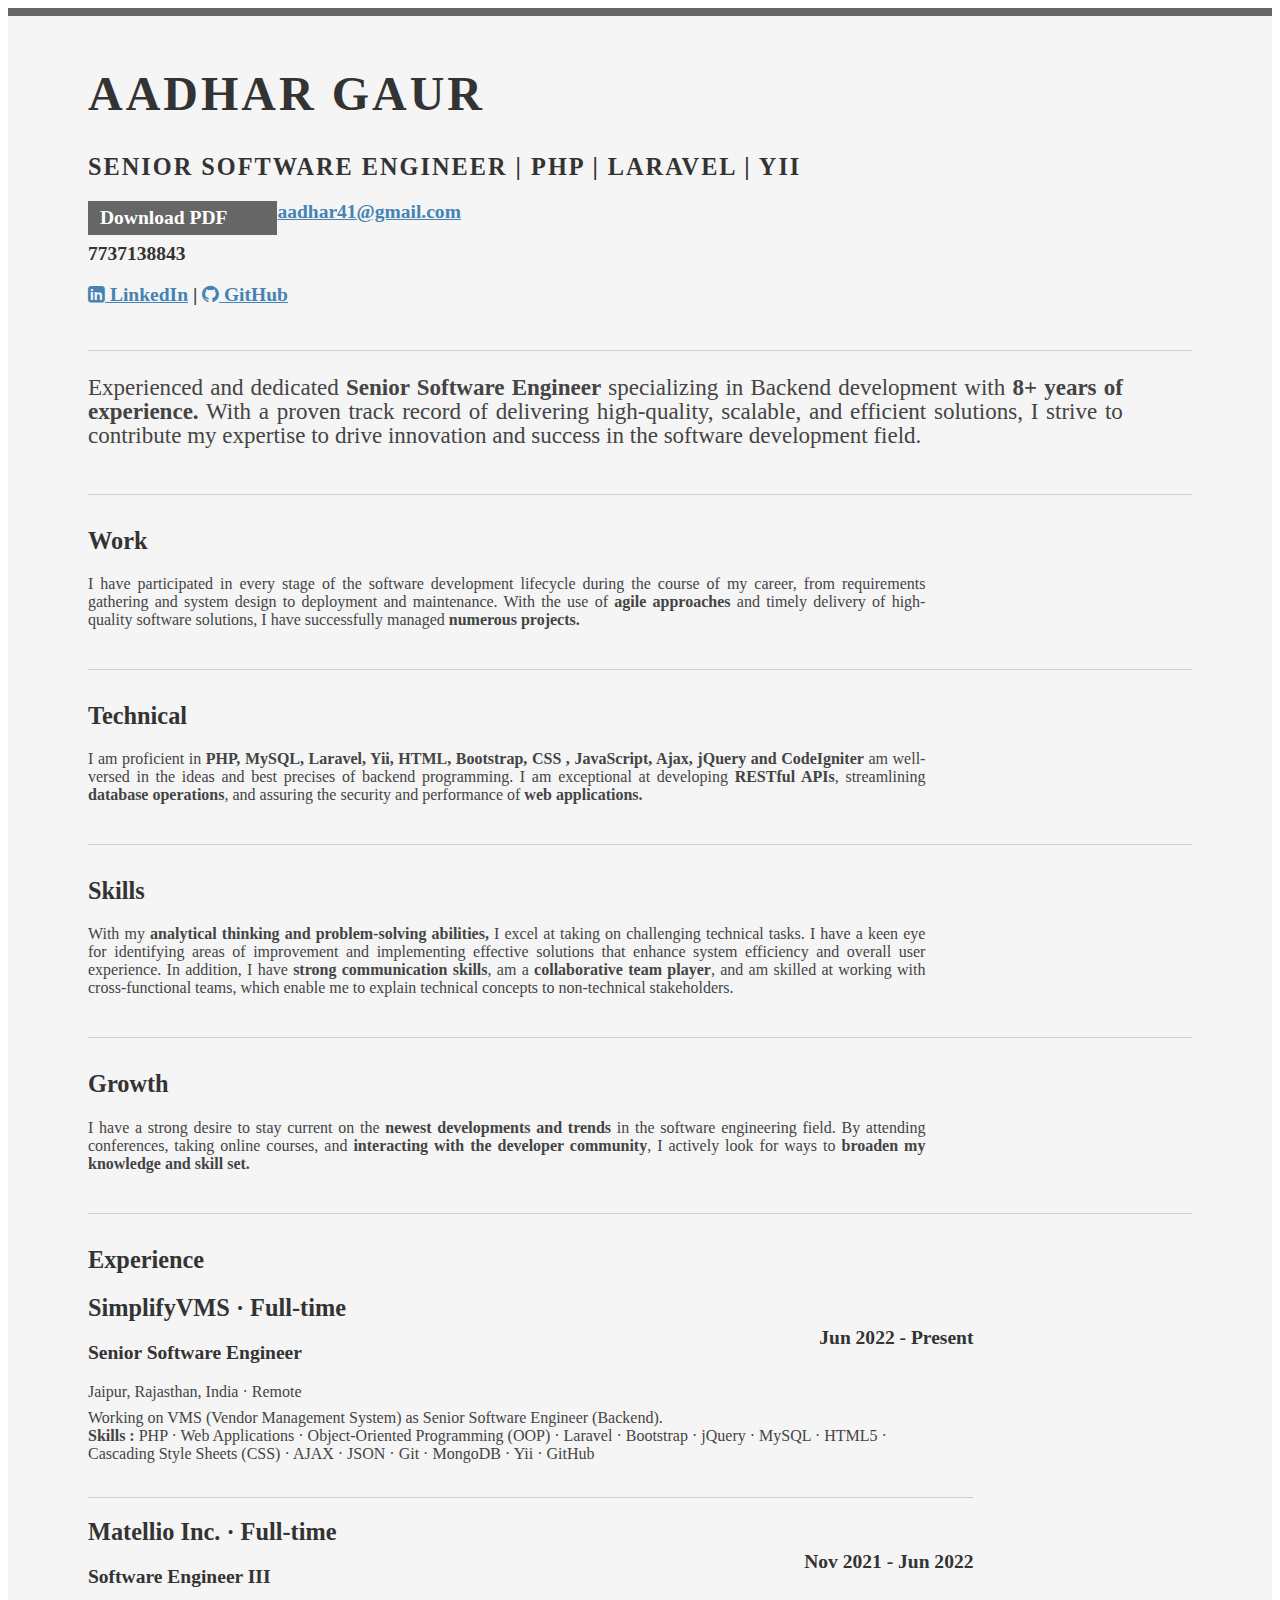
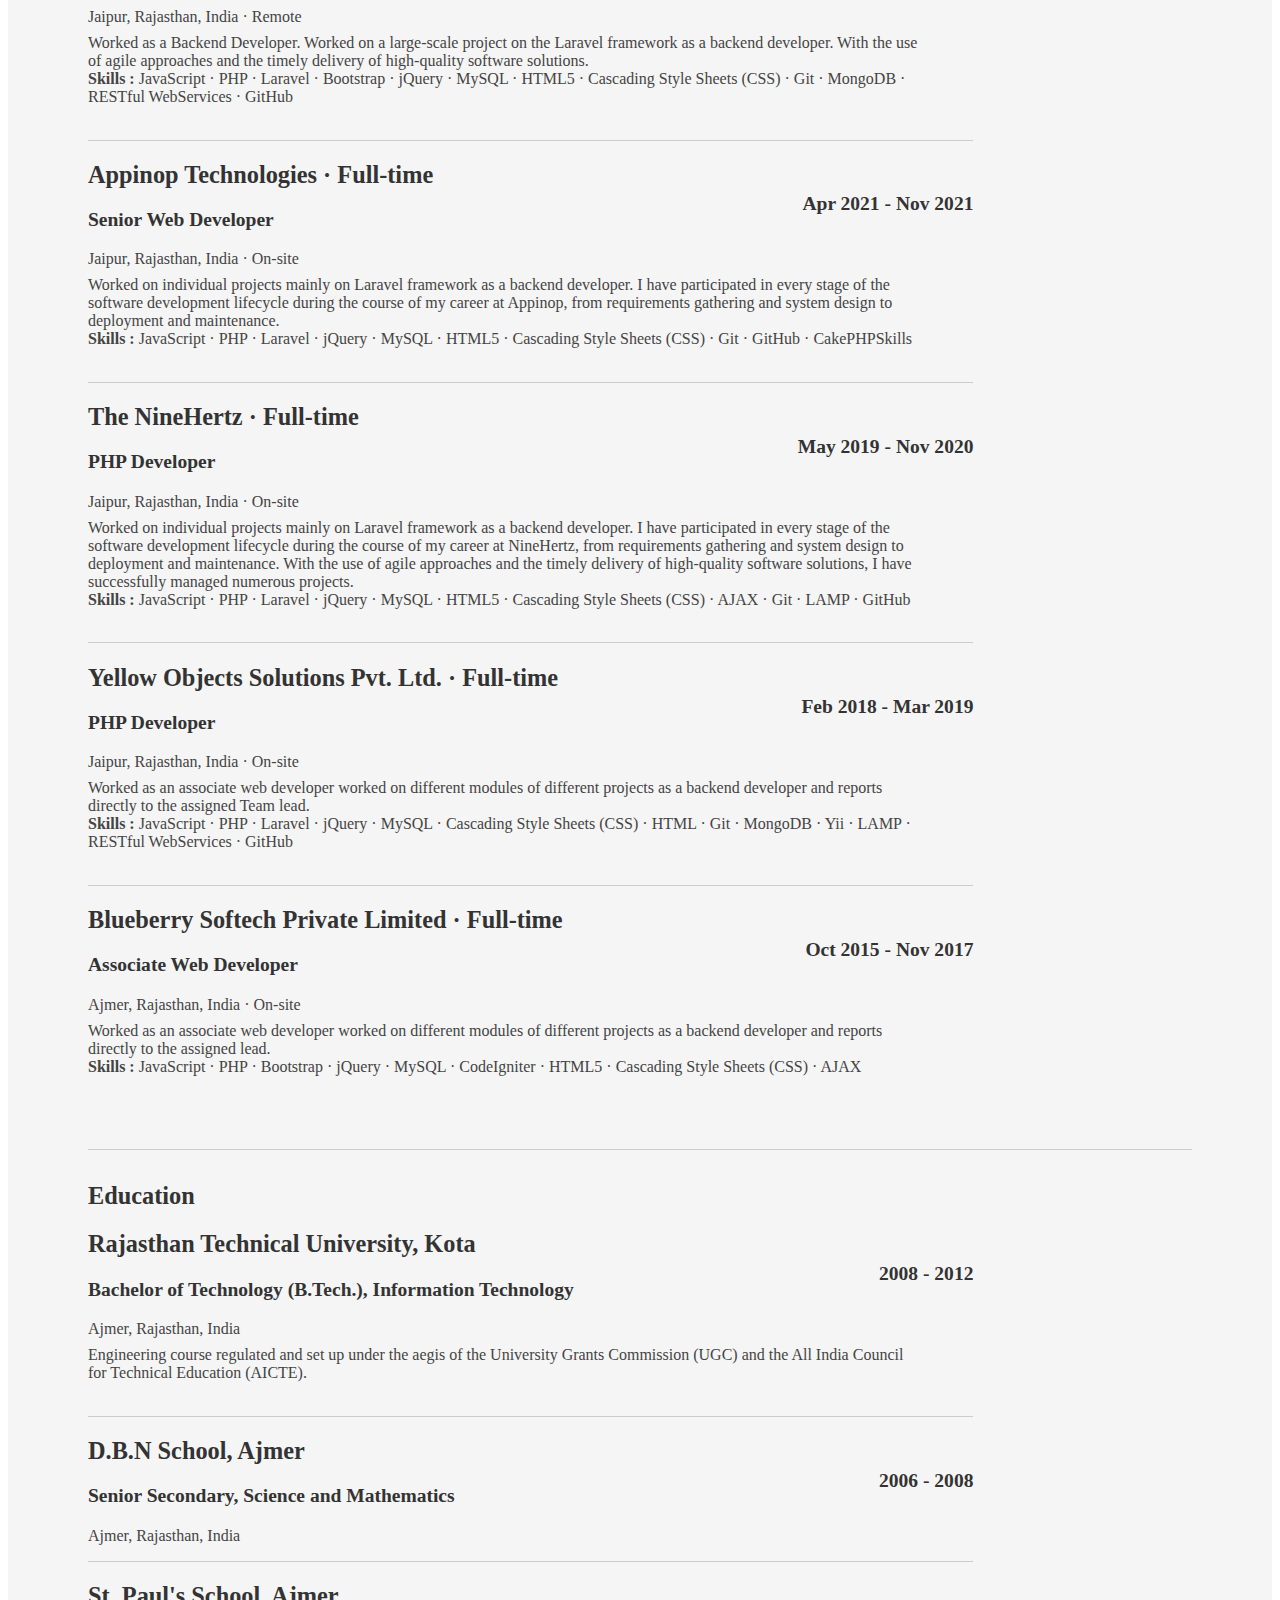
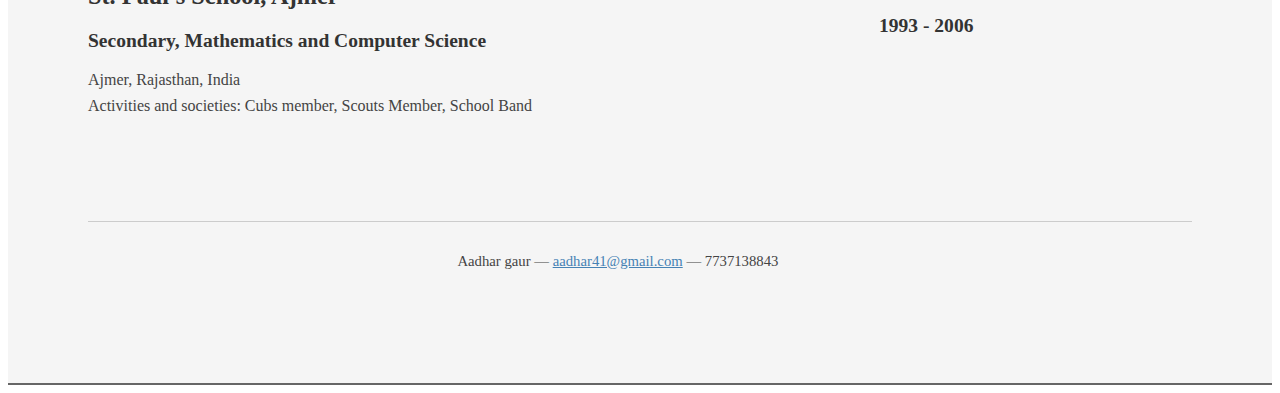
<file: index.html>
<!DOCTYPE html PUBLIC "-//W3C//DTD XHTML 1.0 Strict//EN" "http://www.w3.org/TR/xhtml1/DTD/xhtml1-strict.dtd">
<html>

<head>
	<title>Aadhar gaur | Senior Software Engineer</title>
	<meta http-equiv="content-type" content="text/html; charset=utf-8" />

	<meta name="keywords" content="" />
	<meta name="description" content="" />

	<link rel="stylesheet" type="text/css"
		href="http://yui.yahooapis.com/2.7.0/build/reset-fonts-grids/reset-fonts-grids.css" media="all" />
	<link rel="stylesheet" class="print" type="text/css" href="resume.css" media="all" />
	<link rel="stylesheet" class="print" href="https://cdnjs.cloudflare.com/ajax/libs/font-awesome/4.7.0/css/font-awesome.min.css">
</head>

<body>
	<div id="doc2" class="yui-t7">
		<div id="inner">

			<div id="hd">
				<div class="yui-gc">
					<div class="yui-u first">
						<h1>Aadhar gaur</h1>
						<h2>Senior Software Engineer | PHP | Laravel | Yii</h2>
					</div>

					<div class="yui-u">
						<div class="contact-info">
							<h3><a id="pdf" href="#" onclick="window.print()">Download PDF</a></h3>
							<h3><a href="mailto:aadhar41@gmail.com">aadhar41@gmail.com</a></h3>
							<h3>7737138843</h3>
							<h3>
								<a href="https://www.linkedin.com/in/aadhar-gaur" target="_blank"><i
										class="fa fa-linkedin-square"></i>&nbsp;LinkedIn</a> |
								<a href="https://github.com/aadhar41" target="_blank"><i
										class="fa fa-github"></i>&nbsp;GitHub</a>
							</h3>
						</div><!--// .contact-info -->
					</div>
				</div><!--// .yui-gc -->
			</div><!--// hd -->

			<div id="bd">
				<div id="yui-main">
					<div class="yui-b">

						<div class="yui-gf">
							<p class="enlarge text-justify">
								Experienced and dedicated <strong>Senior Software Engineer</strong> specializing in
								</strong>Backend
								development</strong> with <strong>8+ years of experience.</strong>
								With a proven track record of delivering high-quality, scalable, and efficient
								solutions, I strive to contribute my expertise to drive innovation and success in
								the software development field.
							</p>
						</div><!--// .yui-gf -->

						<div class="yui-gf">
							<div class="yui-u first">
								<h2 class="text-bold">Work</h2>
							</div>
							<div class="yui-u text-justify">
								<p>
									I have participated in every stage of the software development lifecycle during the
									course of my career, from requirements gathering and system design to deployment and
									maintenance.
									With the use of <strong>agile approaches</strong> and timely delivery of
									high-quality software
									solutions, I have successfully managed <strong>numerous projects.</strong>
								</p>
							</div>
						</div><!--// .yui-gf -->

						<div class="yui-gf">
							<div class="yui-u first">
								<h2 class="text-bold">Technical</h2>
							</div>
							<div class="yui-u text-justify">
								<p>I am proficient in <strong>PHP, MySQL, Laravel, Yii, HTML, Bootstrap, CSS ,
										JavaScript, Ajax, jQuery and CodeIgniter</strong> am well-versed in the ideas
									and best precises of backend programming.
									I am exceptional at developing <strong>RESTful APIs</strong>, streamlining
									<strong>database operations</strong>, and assuring the security and performance of
									<strong>web applications.</strong>
								</p>
							</div>
						</div><!--// .yui-gf-->

						<div class="yui-gf">
							<div class="yui-u first">
								<h2 class="text-bold">Skills</h2>
							</div>
							<div class="yui-u text-justify">
								<p>With my <strong> analytical thinking and problem-solving abilities,</strong> I excel
									at taking on challenging technical tasks. I have a keen eye for identifying areas of
									improvement and implementing effective solutions that enhance system efficiency and
									overall user experience.
									In addition, I have <strong>strong communication skills</strong>, am a
									<strong>collaborative team player</strong>, and am skilled at working with
									cross-functional teams, which enable me to explain technical concepts to
									non-technical stakeholders.
								</p>
							</div>
						</div><!--// .yui-gf-->

						<div class="yui-gf">
							<div class="yui-u first">
								<h2 class="text-bold">Growth</h2>
							</div>
							<div class="yui-u text-justify">
								<p>I have a strong desire to stay current on the <strong>newest developments and
										trends</strong> in the
									software engineering field. By attending conferences, taking online courses, and
									<strong>interacting with the developer community</strong>, I actively look for ways
									to <strong>broaden my
										knowledge and skill set.</strong>
								</p>
							</div>
						</div><!--// .yui-gf-->

						<!-- Experience -->
						<div class="yui-gf pagebreak">
							<div class="yui-u first">
								<h2 class="text-bold">Experience</h2>
							</div><!--// .yui-u -->

							<div class="yui-u">

								<div class="job">
									<h2 class="text-bold">SimplifyVMS · Full-time</h2>
									<h3>Senior Software Engineer</h3>
									<h4>Jun 2022 - Present</h4>
									<span>Jaipur, Rajasthan, India · Remote</span>
									<p>Working on VMS (Vendor Management System) as Senior Software Engineer (Backend).
										<br />
										<span><strong>Skills :</strong> PHP · Web Applications · Object-Oriented
											Programming (OOP) · Laravel · Bootstrap · jQuery · MySQL · HTML5 · Cascading
											Style Sheets (CSS) · AJAX · JSON · Git · MongoDB · Yii · GitHub</span>
									</p>
								</div>

								<div class="job">
									<h2 class="text-bold">Matellio Inc. · Full-time</h2>
									<h3>Software Engineer III</h3>
									<h4>Nov 2021 - Jun 2022</h4>
									<span>Jaipur, Rajasthan, India · Remote</span>
									<p>Worked as a Backend Developer. Worked on a large-scale project on the Laravel
										framework as a backend developer. With the use of agile approaches and the
										timely delivery of high-quality software solutions.
										<br />
										<span><strong>Skills :</strong> JavaScript · PHP · Laravel · Bootstrap · jQuery
											· MySQL · HTML5 · Cascading Style Sheets (CSS) · Git · MongoDB · RESTful
											WebServices · GitHub</span>
									</p>
								</div>

								<div class="job">
									<h2 class="text-bold">Appinop Technologies · Full-time</h2>
									<h3>Senior Web Developer</h3>
									<h4>Apr 2021 - Nov 2021</h4>
									<span>Jaipur, Rajasthan, India · On-site</span>
									<p>Worked on individual projects mainly on Laravel framework as a backend developer.
										I have participated in every stage of the software development lifecycle during
										the course of my career at Appinop, from requirements gathering and system
										design to deployment and maintenance.
										<br />
										<span><strong>Skills :</strong> JavaScript · PHP · Laravel · jQuery · MySQL ·
											HTML5 · Cascading Style Sheets (CSS) · Git · GitHub · CakePHPSkills</span>
									</p>
								</div>

								<div class="job">
									<h2 class="text-bold">The NineHertz · Full-time</h2>
									<h3>PHP Developer</h3>
									<h4>May 2019 - Nov 2020</h4>
									<span>Jaipur, Rajasthan, India · On-site</span>
									<p>Worked on individual projects mainly on Laravel framework as a backend developer.
										I have participated in every stage of the software development lifecycle during
										the course of my career at NineHertz, from requirements gathering and system
										design to deployment and maintenance.
										With the use of agile approaches and the timely delivery of high-quality
										software solutions, I have successfully managed numerous projects.
										<br />
										<span><strong>Skills :</strong> JavaScript · PHP · Laravel · jQuery · MySQL ·
											HTML5 · Cascading Style Sheets (CSS) · AJAX · Git · LAMP · GitHub</span>
									</p>
								</div>

								<div class="job">
									<h2 class="text-bold">Yellow Objects Solutions Pvt. Ltd. · Full-time</h2>
									<h3>PHP Developer</h3>
									<h4>Feb 2018 - Mar 2019</h4>
									<span>Jaipur, Rajasthan, India · On-site</span>
									<p>Worked as an associate web developer worked on different modules of different
										projects as a backend developer and reports directly to the assigned Team lead.
										<br />
										<span><strong>Skills :</strong> JavaScript · PHP · Laravel · jQuery · MySQL ·
											Cascading Style Sheets (CSS) · HTML · Git · MongoDB · Yii · LAMP · RESTful
											WebServices · GitHub</span>
									</p>
								</div>

								<div class="job last">
									<h2 class="text-bold">Blueberry Softech Private Limited · Full-time</h2>
									<h3>Associate Web Developer</h3>
									<h4>Oct 2015 - Nov 2017</h4>
									<span>Ajmer, Rajasthan, India · On-site</span>
									<p>Worked as an associate web developer worked on different modules of different
										projects as a backend developer and reports directly to the assigned lead.
										<br />
										<span><strong>Skills :</strong> JavaScript · PHP · Bootstrap · jQuery · MySQL ·
											CodeIgniter · HTML5 · Cascading Style Sheets (CSS) · AJAX</span>
									</p>
								</div>

							</div><!--// .yui-u -->
						</div><!--// .yui-gf -->

						<!-- Education -->
						<div class="yui-gf last">
							<div class="yui-u first">
								<h2 class="text-bold">Education</h2>
							</div>
							<div class="yui-u">
								<!-- <h2>Indiana University - Bloomington, Indiana</h2>
								<h3>Dual Major, Economics and English &mdash; <strong>4.0 GPA</strong> </h3> -->
								<div class="job">
									<h2 class="text-bold">Rajasthan Technical University, Kota</h2>
									<h3>Bachelor of Technology (B.Tech.), Information Technology</h3>
									<h4>2008 - 2012</h4>
									<span>Ajmer, Rajasthan, India</span><br />
									<p>Engineering course regulated and set up under the aegis of the University Grants
										Commission (UGC) and the All India Council for Technical Education (AICTE).
									</p>
								</div>
								<div class="job">
									<h2 class="text-bold">D.B.N School, Ajmer</h2>
									<h3>Senior Secondary, Science and Mathematics</h3>
									<h4>2006 - 2008</h4>
									<span>Ajmer, Rajasthan, India</span>
								</div>
								<div class="job last">
									<h2 class="text-bold">St. Paul's School, Ajmer</h2>
									<h3>Secondary, Mathematics and Computer Science</h3>
									<h4>1993 - 2006</h4>
									<span>Ajmer, Rajasthan, India</span>
									<p>Activities and societies: Cubs member, Scouts Member, School Band</p>
								</div>
							</div>
						</div><!--// .yui-gf -->

					</div><!--// .yui-b -->
				</div><!--// yui-main -->
			</div><!--// bd -->

			<div id="ft" class="print-hide">
				<p class="print-hide">Aadhar gaur &mdash; <a href="mailto:aadhar41@gmail.com">aadhar41@gmail.com</a> &mdash; 7737138843</p>
			</div><!--// footer -->

		</div><!-- // inner -->


	</div><!--// doc -->


</body>

</html>
</file>
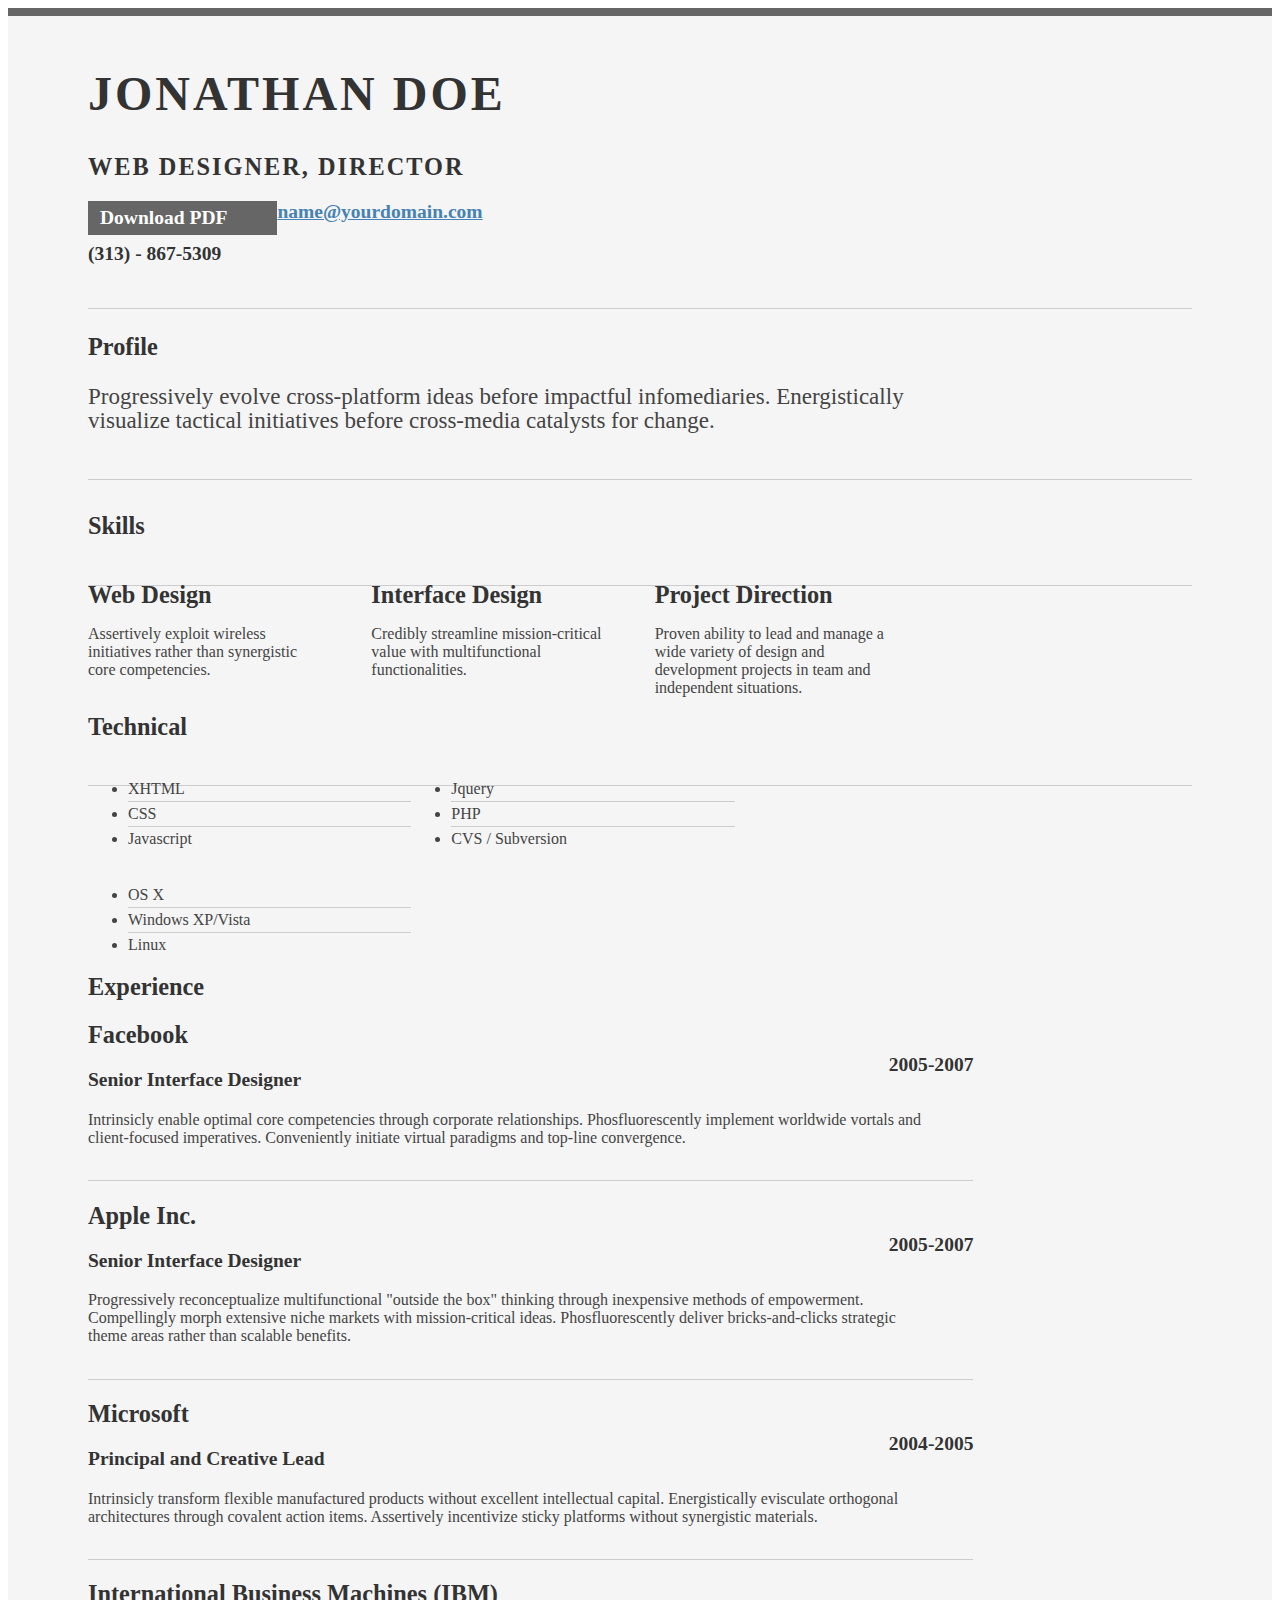
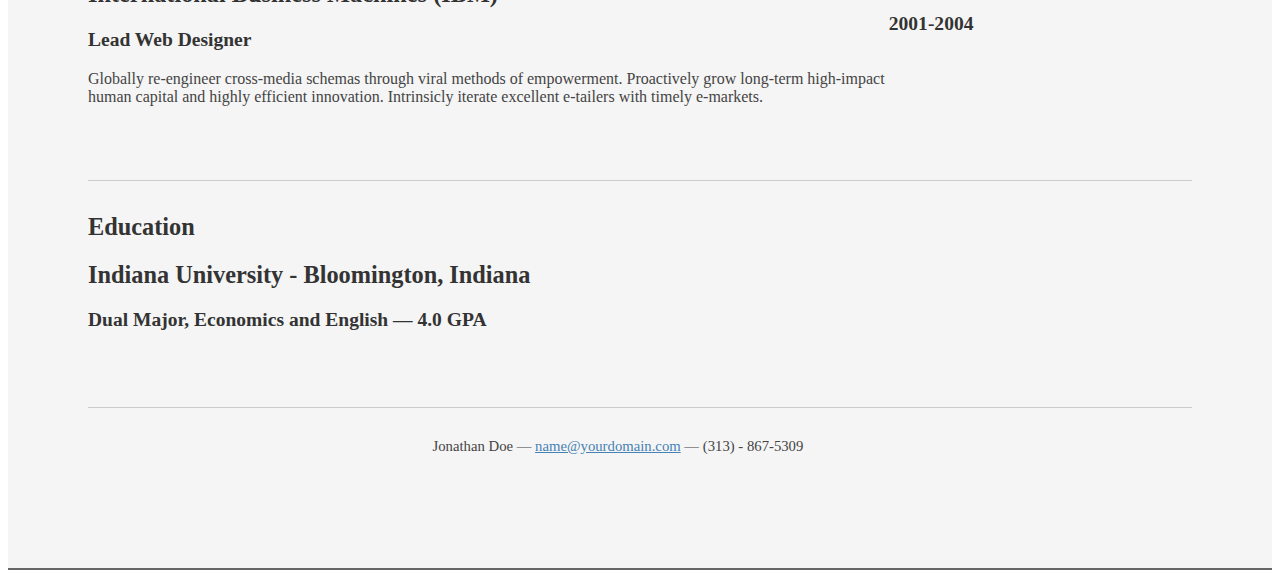
<file: srt-resume - Copy.html>
<!DOCTYPE html PUBLIC "-//W3C//DTD XHTML 1.0 Strict//EN" "http://www.w3.org/TR/xhtml1/DTD/xhtml1-strict.dtd">
<html>
<head>

	<title>Jonathan Doe | Web Designer, Director | name@yourdomain.com</title>
	<meta http-equiv="content-type" content="text/html; charset=utf-8" />

	<meta name="keywords" content="" />
	<meta name="description" content="" />

	<link rel="stylesheet" type="text/css" href="http://yui.yahooapis.com/2.7.0/build/reset-fonts-grids/reset-fonts-grids.css" media="all" /> 
	<link rel="stylesheet" type="text/css" href="resume.css" media="all" />

</head>
<body>

<div id="doc2" class="yui-t7">
	<div id="inner">
	
		<div id="hd">
			<div class="yui-gc">
				<div class="yui-u first">
					<h1>Jonathan Doe</h1>
					<h2>Web Designer, Director</h2>
				</div>

				<div class="yui-u">
					<div class="contact-info">
						<h3><a id="pdf" href="#">Download PDF</a></h3>
						<h3><a href="mailto:name@yourdomain.com">name@yourdomain.com</a></h3>
						<h3>(313) - 867-5309</h3>
					</div><!--// .contact-info -->
				</div>
			</div><!--// .yui-gc -->
		</div><!--// hd -->

		<div id="bd">
			<div id="yui-main">
				<div class="yui-b">

					<div class="yui-gf">
						<div class="yui-u first">
							<h2>Profile</h2>
						</div>
						<div class="yui-u">
							<p class="enlarge">
								Progressively evolve cross-platform ideas before impactful infomediaries. Energistically visualize tactical initiatives before cross-media catalysts for change. 
							</p>
						</div>
					</div><!--// .yui-gf -->

					<div class="yui-gf">
						<div class="yui-u first">
							<h2>Skills</h2>
						</div>
						<div class="yui-u">

								<div class="talent">
									<h2>Web Design</h2>
									<p>Assertively exploit wireless initiatives rather than synergistic core competencies.	</p>
								</div>

								<div class="talent">
									<h2>Interface Design</h2>
									<p>Credibly streamline mission-critical value with multifunctional functionalities.	 </p>
								</div>

								<div class="talent">
									<h2>Project Direction</h2>
									<p>Proven ability to lead and manage a wide variety of design and development projects in team and independent situations.</p>
								</div>
						</div>
					</div><!--// .yui-gf -->

					<div class="yui-gf">
						<div class="yui-u first">
							<h2>Technical</h2>
						</div>
						<div class="yui-u">
							<ul class="talent">
								<li>XHTML</li>
								<li>CSS</li>
								<li class="last">Javascript</li>
							</ul>

							<ul class="talent">
								<li>Jquery</li>
								<li>PHP</li>
								<li class="last">CVS / Subversion</li>
							</ul>

							<ul class="talent">
								<li>OS X</li>
								<li>Windows XP/Vista</li>
								<li class="last">Linux</li>
							</ul>
						</div>
					</div><!--// .yui-gf-->

					<div class="yui-gf">
	
						<div class="yui-u first">
							<h2>Experience</h2>
						</div><!--// .yui-u -->

						<div class="yui-u">

							<div class="job">
								<h2>Facebook</h2>
								<h3>Senior Interface Designer</h3>
								<h4>2005-2007</h4>
								<p>Intrinsicly enable optimal core competencies through corporate relationships. Phosfluorescently implement worldwide vortals and client-focused imperatives. Conveniently initiate virtual paradigms and top-line convergence. </p>
							</div>

							<div class="job">
								<h2>Apple Inc.</h2>
								<h3>Senior Interface Designer</h3>
								<h4>2005-2007</h4>
								<p>Progressively reconceptualize multifunctional "outside the box" thinking through inexpensive methods of empowerment. Compellingly morph extensive niche markets with mission-critical ideas. Phosfluorescently deliver bricks-and-clicks strategic theme areas rather than scalable benefits. </p>
							</div>

							<div class="job">
								<h2>Microsoft</h2>
								<h3>Principal and Creative Lead</h3>
								<h4>2004-2005</h4>
								<p>Intrinsicly transform flexible manufactured products without excellent intellectual capital. Energistically evisculate orthogonal architectures through covalent action items. Assertively incentivize sticky platforms without synergistic materials. </p>
							</div>


							<div class="job last">
								<h2>International Business Machines (IBM)</h2>
								<h3>Lead Web Designer</h3>
								<h4>2001-2004</h4>
								<p>Globally re-engineer cross-media schemas through viral methods of empowerment. Proactively grow long-term high-impact human capital and highly efficient innovation. Intrinsicly iterate excellent e-tailers with timely e-markets.</p>
							</div>

						</div><!--// .yui-u -->
					</div><!--// .yui-gf -->


					<div class="yui-gf last">
						<div class="yui-u first">
							<h2>Education</h2>
						</div>
						<div class="yui-u">
							<h2>Indiana University - Bloomington, Indiana</h2>
							<h3>Dual Major, Economics and English &mdash; <strong>4.0 GPA</strong> </h3>
						</div>
					</div><!--// .yui-gf -->


				</div><!--// .yui-b -->
			</div><!--// yui-main -->
		</div><!--// bd -->

		<div id="ft">
			<p>Jonathan Doe &mdash; <a href="mailto:name@yourdomain.com">name@yourdomain.com</a> &mdash; (313) - 867-5309</p>
		</div><!--// footer -->

	</div><!-- // inner -->


</div><!--// doc -->


</body>
</html>
</file>
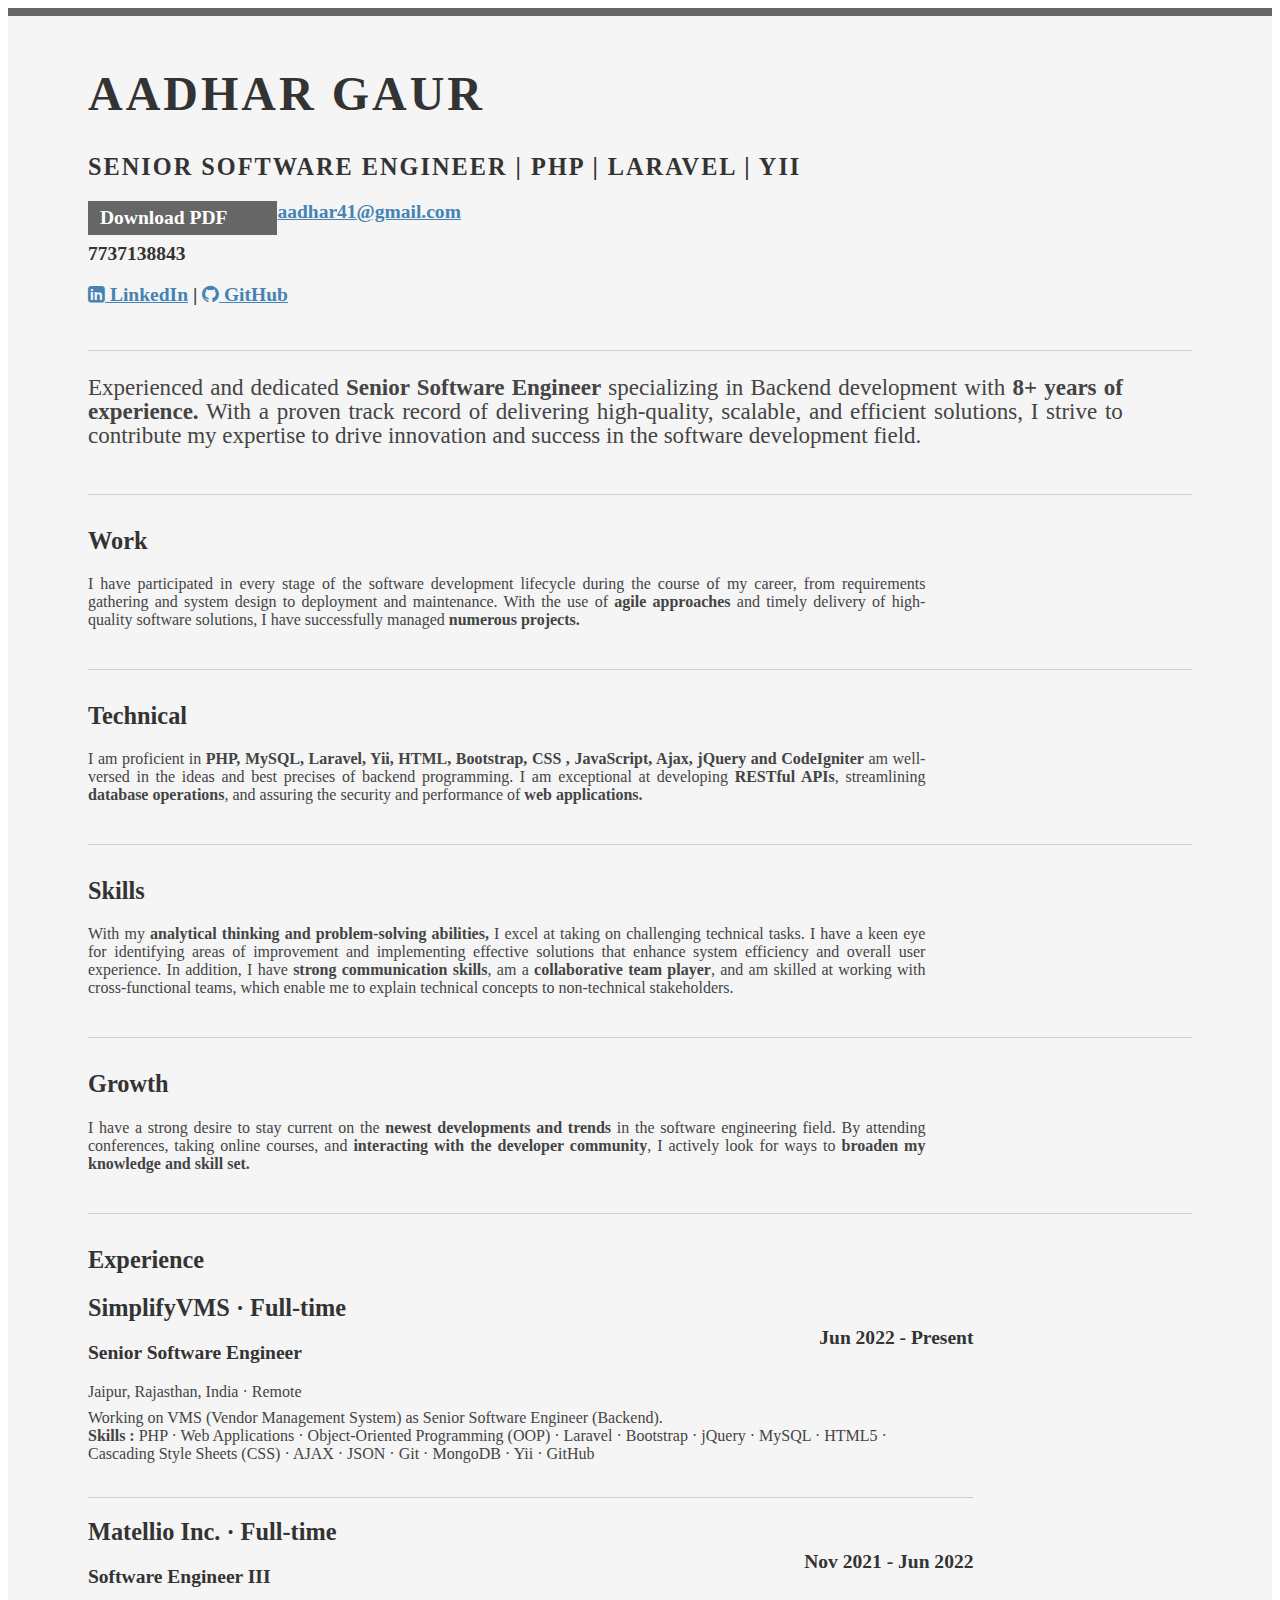
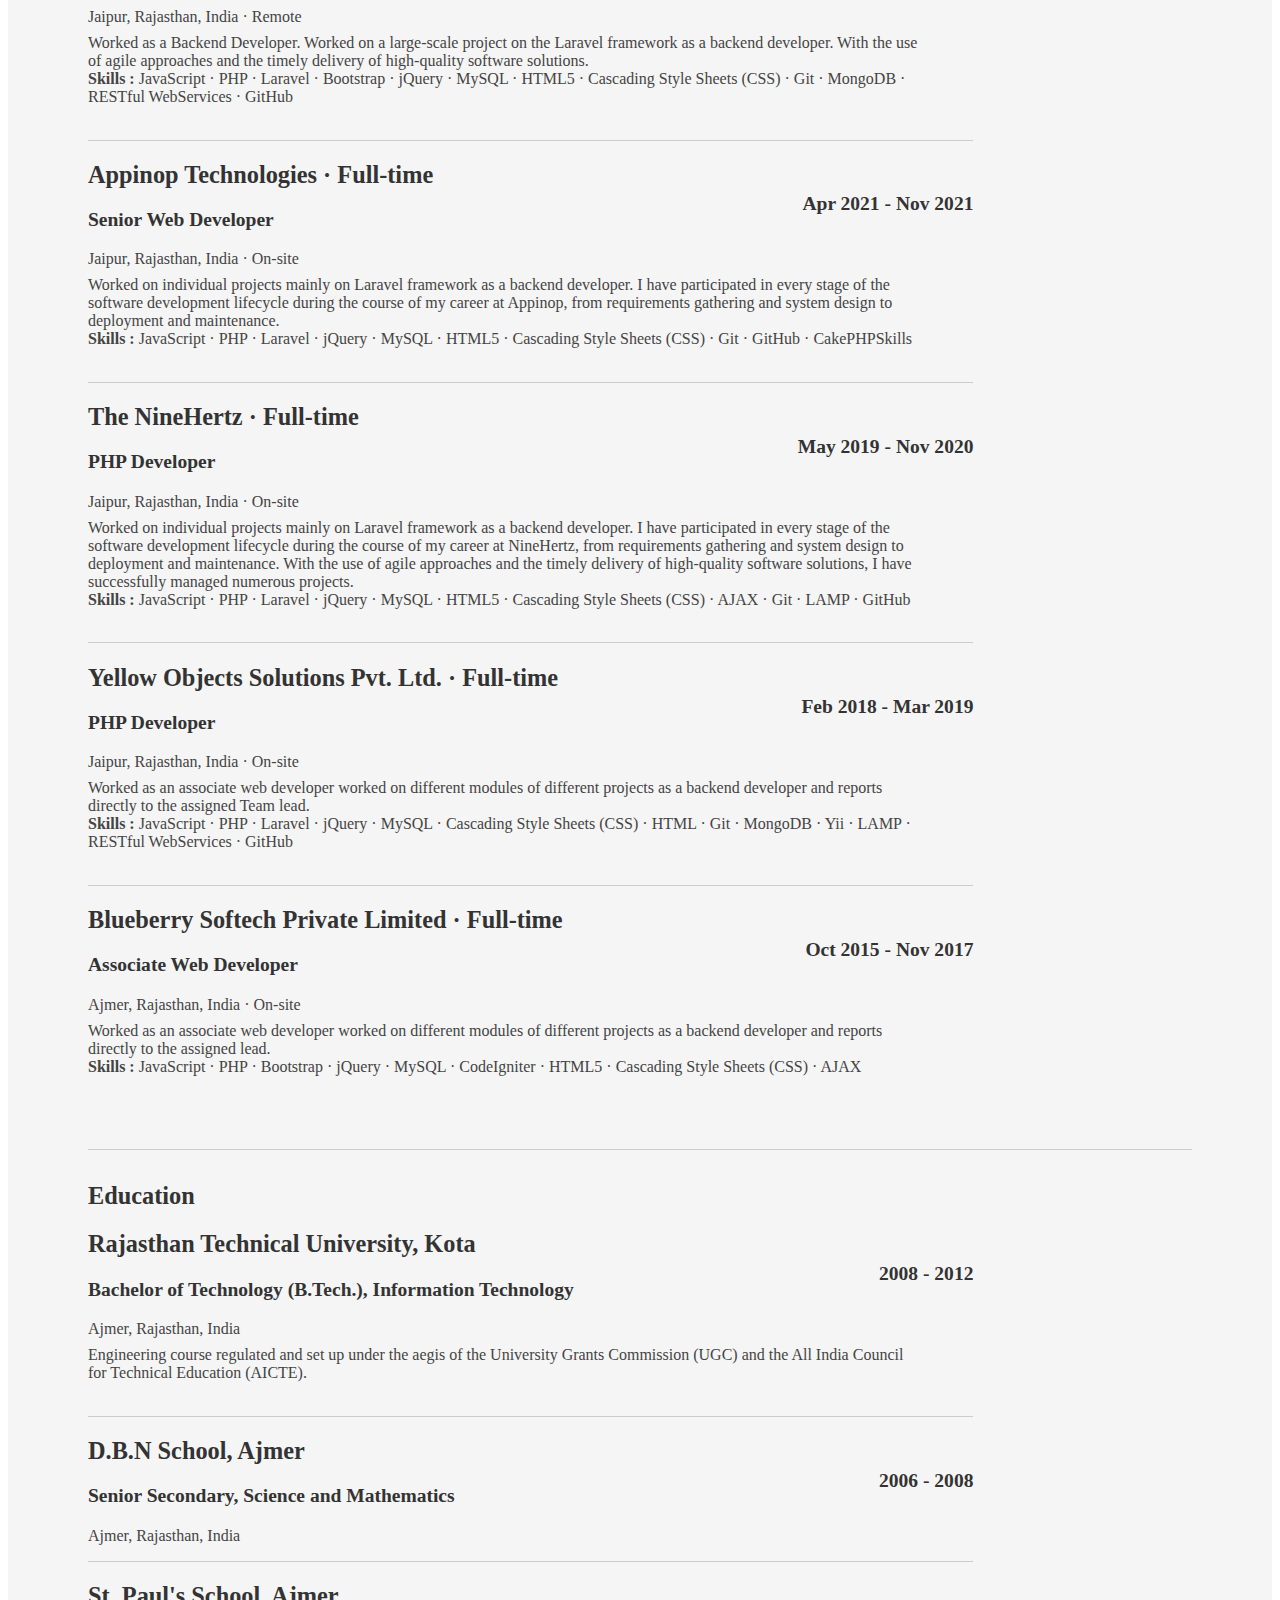
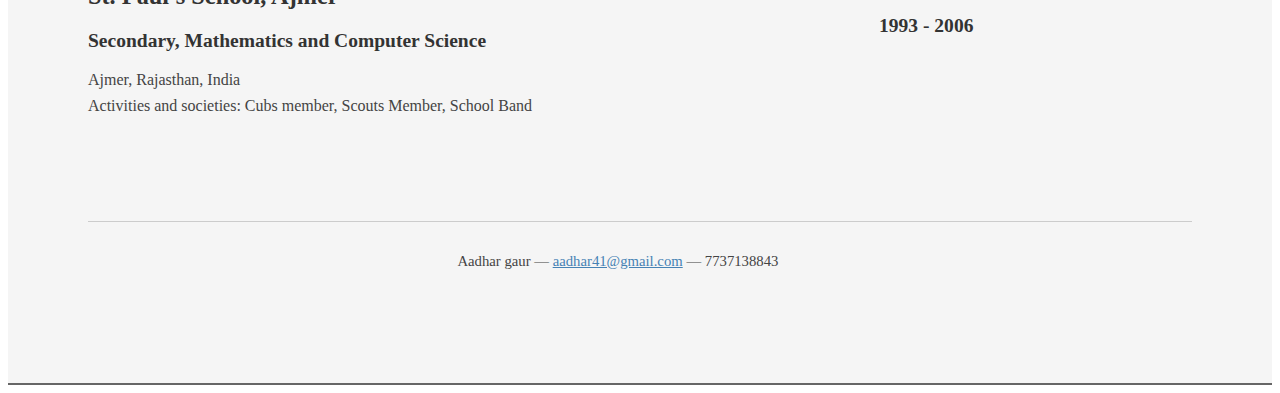
<file: srt-resume.html>
<!DOCTYPE html PUBLIC "-//W3C//DTD XHTML 1.0 Strict//EN" "http://www.w3.org/TR/xhtml1/DTD/xhtml1-strict.dtd">
<html>

<head>
	<title>Aadhar gaur | Senior Software Engineer</title>
	<meta http-equiv="content-type" content="text/html; charset=utf-8" />

	<meta name="keywords" content="" />
	<meta name="description" content="" />

	<link rel="stylesheet" type="text/css"
		href="http://yui.yahooapis.com/2.7.0/build/reset-fonts-grids/reset-fonts-grids.css" media="all" />
	<link rel="stylesheet" class="print" type="text/css" href="resume.css" media="all" />
	<link rel="stylesheet" class="print" href="https://cdnjs.cloudflare.com/ajax/libs/font-awesome/4.7.0/css/font-awesome.min.css">
</head>

<body>
	<div id="doc2" class="yui-t7">
		<div id="inner">

			<div id="hd">
				<div class="yui-gc">
					<div class="yui-u first">
						<h1>Aadhar gaur</h1>
						<h2>Senior Software Engineer | PHP | Laravel | Yii</h2>
					</div>

					<div class="yui-u">
						<div class="contact-info">
							<h3><a id="pdf" href="#" onclick="window.print()">Download PDF</a></h3>
							<h3><a href="mailto:aadhar41@gmail.com">aadhar41@gmail.com</a></h3>
							<h3>7737138843</h3>
							<h3>
								<a href="https://www.linkedin.com/in/aadhar-gaur" target="_blank"><i
										class="fa fa-linkedin-square"></i>&nbsp;LinkedIn</a> |
								<a href="https://github.com/aadhar41" target="_blank"><i
										class="fa fa-github"></i>&nbsp;GitHub</a>
							</h3>
						</div><!--// .contact-info -->
					</div>
				</div><!--// .yui-gc -->
			</div><!--// hd -->

			<div id="bd">
				<div id="yui-main">
					<div class="yui-b">

						<div class="yui-gf">
							<p class="enlarge text-justify">
								Experienced and dedicated <strong>Senior Software Engineer</strong> specializing in
								</strong>Backend
								development</strong> with <strong>8+ years of experience.</strong>
								With a proven track record of delivering high-quality, scalable, and efficient
								solutions, I strive to contribute my expertise to drive innovation and success in
								the software development field.
							</p>
						</div><!--// .yui-gf -->

						<div class="yui-gf">
							<div class="yui-u first">
								<h2 class="text-bold">Work</h2>
							</div>
							<div class="yui-u text-justify">
								<p>
									I have participated in every stage of the software development lifecycle during the
									course of my career, from requirements gathering and system design to deployment and
									maintenance.
									With the use of <strong>agile approaches</strong> and timely delivery of
									high-quality software
									solutions, I have successfully managed <strong>numerous projects.</strong>
								</p>
							</div>
						</div><!--// .yui-gf -->

						<div class="yui-gf">
							<div class="yui-u first">
								<h2 class="text-bold">Technical</h2>
							</div>
							<div class="yui-u text-justify">
								<p>I am proficient in <strong>PHP, MySQL, Laravel, Yii, HTML, Bootstrap, CSS ,
										JavaScript, Ajax, jQuery and CodeIgniter</strong> am well-versed in the ideas
									and best precises of backend programming.
									I am exceptional at developing <strong>RESTful APIs</strong>, streamlining
									<strong>database operations</strong>, and assuring the security and performance of
									<strong>web applications.</strong>
								</p>
							</div>
						</div><!--// .yui-gf-->

						<div class="yui-gf">
							<div class="yui-u first">
								<h2 class="text-bold">Skills</h2>
							</div>
							<div class="yui-u text-justify">
								<p>With my <strong> analytical thinking and problem-solving abilities,</strong> I excel
									at taking on challenging technical tasks. I have a keen eye for identifying areas of
									improvement and implementing effective solutions that enhance system efficiency and
									overall user experience.
									In addition, I have <strong>strong communication skills</strong>, am a
									<strong>collaborative team player</strong>, and am skilled at working with
									cross-functional teams, which enable me to explain technical concepts to
									non-technical stakeholders.
								</p>
							</div>
						</div><!--// .yui-gf-->

						<div class="yui-gf">
							<div class="yui-u first">
								<h2 class="text-bold">Growth</h2>
							</div>
							<div class="yui-u text-justify">
								<p>I have a strong desire to stay current on the <strong>newest developments and
										trends</strong> in the
									software engineering field. By attending conferences, taking online courses, and
									<strong>interacting with the developer community</strong>, I actively look for ways
									to <strong>broaden my
										knowledge and skill set.</strong>
								</p>
							</div>
						</div><!--// .yui-gf-->

						<!-- Experience -->
						<div class="yui-gf pagebreak">
							<div class="yui-u first">
								<h2 class="text-bold">Experience</h2>
							</div><!--// .yui-u -->

							<div class="yui-u">

								<div class="job">
									<h2 class="text-bold">SimplifyVMS · Full-time</h2>
									<h3>Senior Software Engineer</h3>
									<h4>Jun 2022 - Present</h4>
									<span>Jaipur, Rajasthan, India · Remote</span>
									<p>Working on VMS (Vendor Management System) as Senior Software Engineer (Backend).
										<br />
										<span><strong>Skills :</strong> PHP · Web Applications · Object-Oriented
											Programming (OOP) · Laravel · Bootstrap · jQuery · MySQL · HTML5 · Cascading
											Style Sheets (CSS) · AJAX · JSON · Git · MongoDB · Yii · GitHub</span>
									</p>
								</div>

								<div class="job">
									<h2 class="text-bold">Matellio Inc. · Full-time</h2>
									<h3>Software Engineer III</h3>
									<h4>Nov 2021 - Jun 2022</h4>
									<span>Jaipur, Rajasthan, India · Remote</span>
									<p>Worked as a Backend Developer. Worked on a large-scale project on the Laravel
										framework as a backend developer. With the use of agile approaches and the
										timely delivery of high-quality software solutions.
										<br />
										<span><strong>Skills :</strong> JavaScript · PHP · Laravel · Bootstrap · jQuery
											· MySQL · HTML5 · Cascading Style Sheets (CSS) · Git · MongoDB · RESTful
											WebServices · GitHub</span>
									</p>
								</div>

								<div class="job">
									<h2 class="text-bold">Appinop Technologies · Full-time</h2>
									<h3>Senior Web Developer</h3>
									<h4>Apr 2021 - Nov 2021</h4>
									<span>Jaipur, Rajasthan, India · On-site</span>
									<p>Worked on individual projects mainly on Laravel framework as a backend developer.
										I have participated in every stage of the software development lifecycle during
										the course of my career at Appinop, from requirements gathering and system
										design to deployment and maintenance.
										<br />
										<span><strong>Skills :</strong> JavaScript · PHP · Laravel · jQuery · MySQL ·
											HTML5 · Cascading Style Sheets (CSS) · Git · GitHub · CakePHPSkills</span>
									</p>
								</div>

								<div class="job">
									<h2 class="text-bold">The NineHertz · Full-time</h2>
									<h3>PHP Developer</h3>
									<h4>May 2019 - Nov 2020</h4>
									<span>Jaipur, Rajasthan, India · On-site</span>
									<p>Worked on individual projects mainly on Laravel framework as a backend developer.
										I have participated in every stage of the software development lifecycle during
										the course of my career at NineHertz, from requirements gathering and system
										design to deployment and maintenance.
										With the use of agile approaches and the timely delivery of high-quality
										software solutions, I have successfully managed numerous projects.
										<br />
										<span><strong>Skills :</strong> JavaScript · PHP · Laravel · jQuery · MySQL ·
											HTML5 · Cascading Style Sheets (CSS) · AJAX · Git · LAMP · GitHub</span>
									</p>
								</div>

								<div class="job">
									<h2 class="text-bold">Yellow Objects Solutions Pvt. Ltd. · Full-time</h2>
									<h3>PHP Developer</h3>
									<h4>Feb 2018 - Mar 2019</h4>
									<span>Jaipur, Rajasthan, India · On-site</span>
									<p>Worked as an associate web developer worked on different modules of different
										projects as a backend developer and reports directly to the assigned Team lead.
										<br />
										<span><strong>Skills :</strong> JavaScript · PHP · Laravel · jQuery · MySQL ·
											Cascading Style Sheets (CSS) · HTML · Git · MongoDB · Yii · LAMP · RESTful
											WebServices · GitHub</span>
									</p>
								</div>

								<div class="job last">
									<h2 class="text-bold">Blueberry Softech Private Limited · Full-time</h2>
									<h3>Associate Web Developer</h3>
									<h4>Oct 2015 - Nov 2017</h4>
									<span>Ajmer, Rajasthan, India · On-site</span>
									<p>Worked as an associate web developer worked on different modules of different
										projects as a backend developer and reports directly to the assigned lead.
										<br />
										<span><strong>Skills :</strong> JavaScript · PHP · Bootstrap · jQuery · MySQL ·
											CodeIgniter · HTML5 · Cascading Style Sheets (CSS) · AJAX</span>
									</p>
								</div>

							</div><!--// .yui-u -->
						</div><!--// .yui-gf -->

						<!-- Education -->
						<div class="yui-gf last">
							<div class="yui-u first">
								<h2 class="text-bold">Education</h2>
							</div>
							<div class="yui-u">
								<!-- <h2>Indiana University - Bloomington, Indiana</h2>
								<h3>Dual Major, Economics and English &mdash; <strong>4.0 GPA</strong> </h3> -->
								<div class="job">
									<h2 class="text-bold">Rajasthan Technical University, Kota</h2>
									<h3>Bachelor of Technology (B.Tech.), Information Technology</h3>
									<h4>2008 - 2012</h4>
									<span>Ajmer, Rajasthan, India</span><br />
									<p>Engineering course regulated and set up under the aegis of the University Grants
										Commission (UGC) and the All India Council for Technical Education (AICTE).
									</p>
								</div>
								<div class="job">
									<h2 class="text-bold">D.B.N School, Ajmer</h2>
									<h3>Senior Secondary, Science and Mathematics</h3>
									<h4>2006 - 2008</h4>
									<span>Ajmer, Rajasthan, India</span>
								</div>
								<div class="job last">
									<h2 class="text-bold">St. Paul's School, Ajmer</h2>
									<h3>Secondary, Mathematics and Computer Science</h3>
									<h4>1993 - 2006</h4>
									<span>Ajmer, Rajasthan, India</span>
									<p>Activities and societies: Cubs member, Scouts Member, School Band</p>
								</div>
							</div>
						</div><!--// .yui-gf -->

					</div><!--// .yui-b -->
				</div><!--// yui-main -->
			</div><!--// bd -->

			<div id="ft" class="print-hide">
				<p class="print-hide">Aadhar gaur &mdash; <a href="mailto:aadhar41@gmail.com">aadhar41@gmail.com</a> &mdash; 7737138843</p>
			</div><!--// footer -->

		</div><!-- // inner -->


	</div><!--// doc -->


</body>

</html>
</file>
<file: resume.css>
/*
---------------------------------------------------------------------------------
	STRIPPED DOWN RESUME TEMPLATE
    html resume

    v0.9: 5/28/09

    design and code by: thingsthatarebrown.com 
                        (matt brown)
---------------------------------------------------------------------------------
*/

.msg {
  padding: 10px;
  background: #222;
  position: relative;
}
.msg h1 {
  color: #fff;
}
.msg a {
  margin-left: 20px;
  background: #408814;
  color: white;
  padding: 4px 8px;
  text-decoration: none;
}
.msg a:hover {
  background: #266400;
}

/* //-- yui-grids style overrides -- */
body {
  font-family: Georgia;
  color: #444;
}
#inner {
  padding: 10px 80px;
  margin: 0px auto;
  background: #f5f5f5;
  border: solid #666;
  border-width: 8px 0 2px 0;
}
.yui-gf {
  margin-bottom: 2em;
  padding-bottom: 1.5em;
  border-bottom: 1px solid #ccc;
}

/* //-- header, body, footer -- */
#hd {
  margin: 2.5em 0 1.5em 0;
  padding-bottom: 1.5em;
  border-bottom: 1px solid #ccc;
}
#hd h2 {
  text-transform: uppercase;
  letter-spacing: 2px;
}
#bd,
#ft {
  margin-bottom: 2em;
}

/* //-- footer -- */
#ft {
  padding: 1em 0 5em 0;
  font-size: 92%;
  border-top: 1px solid #ccc;
  text-align: center;
}
#ft p {
  margin-bottom: 0;
  text-align: center;
}

/* //-- core typography and style -- */
#hd h1 {
  font-size: 48px;
  text-transform: uppercase;
  letter-spacing: 3px;
}
h2 {
  font-size: 152%;
}
h3,
h4 {
  font-size: 122%;
}
h1,
h2,
h3,
h4 {
  color: #333;
}
p {
  font-size: 100%;
  line-height: 18px;
  padding-right: 3em;
}
a {
  color: steelblue;
}
a:hover {
  text-decoration: none;
}
strong {
  font-weight: bold;
}
li {
  line-height: 24px;
  border-bottom: 1px solid #ccc;
}
p.enlarge {
  font-size: 144%;
  /* padding-right: 6.5em; */
  line-height: 24px;
}
p.enlarge span {
  color: #000;
}
.contact-info {
  margin-top: 7px;
}
.first > h2 {
  /* font-style: italic; */
  /* font-weight: bold; */
}

.text-bold {
  font-weight: bold;
}

.last {
  border-bottom: 0;
}

/* //-- section styles -- */

a#pdf {
  display: block;
  float: left;
  background: #666;
  color: white;
  padding: 6px 50px 6px 12px;
  margin-bottom: 6px;
  text-decoration: none;
}
a#pdf:hover {
  background: #222;
}

.job {
  position: relative;
  margin-bottom: 1em;
  padding-bottom: 1em;
  border-bottom: 1px solid #ccc;
}
.job h4 {
  position: absolute;
  top: 0.35em;
  right: 0;
}
.job p {
  margin: 0.5em 0 1.1em 0;
}

.last {
  border: none;
}
.skills-list {
}
.skills-list ul {
  margin: 0;
}
.skills-list li {
  margin: 3px 0;
  padding: 3px 0;
}
.skills-list li span {
  font-size: 152%;
  display: block;
  margin-bottom: -2px;
  padding: 0;
}
.talent {
  width: 32%;
  float: left;
}
.talent h2 {
  margin-bottom: 6px;
}

#srt-ttab {
  margin-bottom: 100px;
  text-align: center;
}
#srt-ttab img.last {
  margin-top: 20px;
}

/* --// override to force 1/8th width grids -- */
.yui-gf .yui-u {
  width: 80.2%;
}
.yui-gf div.first {
  width: 12.3%;
}

.text-justify {
  text-align: justify;
}

.m-t-0 {
  margin-top: 0;
}

#printable {
  display: none;
}

@media print {
  #pdf {
    display: none;
    visibility: hidden;
  }
  .print-hide {
    display: none;
    visibility: hidden;
  }
  a {
    color: steelblue;
  }
  #inner {
    padding: 10px 80px;
    margin: 0px auto;
    background: #fff;
    border: none;
  }
  #printable {
    display: block;
  }
}
</file>
